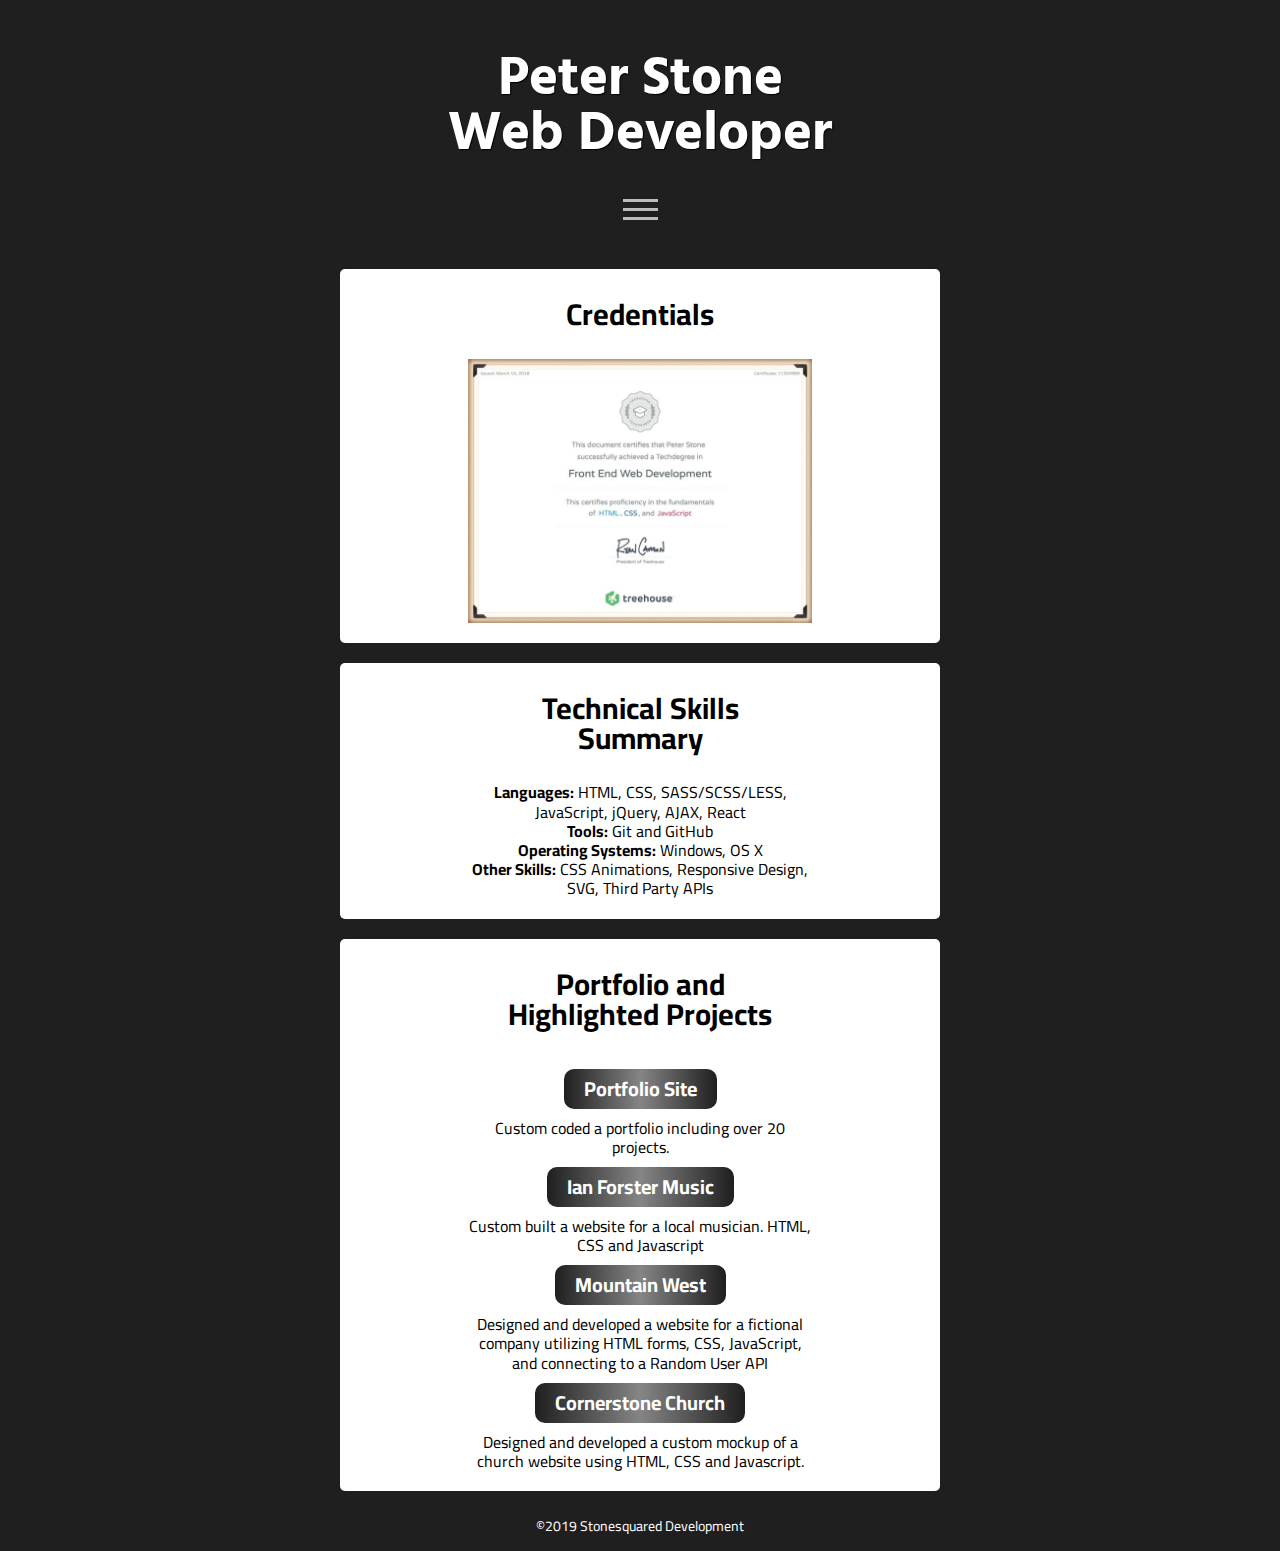
<file: index.html>
<!DOCTYPE html>
<html lang="en">
  <head>
    <link rel="stylesheet" type="text/css" href="css/index.css">
    <link href="https://fonts.googleapis.com/css?family=Archivo+Narrow|Asap|Cairo|Comfortaa|Hind+Siliguri|Maven+Pro|Signika" rel="stylesheet">
    <meta name="viewport" content="width=device-width, initial-scale=1">
    <title>Peter Stone - Resume</title>
  </head>
  <body>

    <header>
      <h1 id="heading">Peter Stone <br> Web Developer</h1>
      <nav>
        <a href="home.html">Home</a>
        <a href="about.html">About</a>
        <a href="http://www.stonesquareddevelopment.com" target="_blank">Portfolio</a>
        <a href="contact.html">Contact</a>
      </nav>
      <div id="nav-icon">
        <div class="bar1"></div>
        <div class="bar2"></div>
        <div class="bar3"></div>
      </div>
    </header>
<main>

  <section class="credentials card">
    <h2>Credentials</h2>
    <img src="images/techdegree.jpg" alt="Frontend Techdegree">
  </section>
  <section class="skills card">
    <h2>Technical Skills Summary</h2>
    <p><strong>Languages:</strong> HTML, CSS, SASS/SCSS/LESS, JavaScript, jQuery, AJAX, React</p>
    <p><strong>Tools:</strong> Git and GitHub</p>
    <p><strong>Operating Systems:</strong> Windows, OS X</p>
    <p><strong>Other Skills:</strong> CSS Animations, Responsive Design, SVG, Third Party APIs</p>
  </section>

  <section class="projects card">
    <h2>Portfolio and Highlighted Projects</h2>
    <h3><a href="http://www.stonesquareddevelopment.com" target="_blank">Portfolio Site</a></h3>
    	<p>Custom coded a portfolio including over 20 projects.</p>

    <h3><a href="http://www.ianforstermusic.com" target="_blank">Ian Forster Music</a></h3>
    <p>Custom built a website for a local musician. HTML, CSS and Javascript</p>

    <h3><a href="http://stonesquareddevelopment.com/mountain-west/" target="_blank">Mountain West</a></h3>
    	<p>Designed and developed a website for a fictional company utilizing HTML
        forms, CSS, JavaScript, and connecting to a Random User API</p>

    <h3><a href="http://www.stonesquareddevelopment.com/cornerstone-church" target="_blank">Cornerstone Church</a></h3>
    	<p>Designed and developed a custom mockup of a church website using HTML,
        CSS and Javascript.</p>
  </section>

</main>


    <script src="js/main.js"></script>

    <footer><a href="http://www.stonesquareddevelopment.com">&copy;2019 Stonesquared Development</a></footer>
  </body>
</html>
</file>
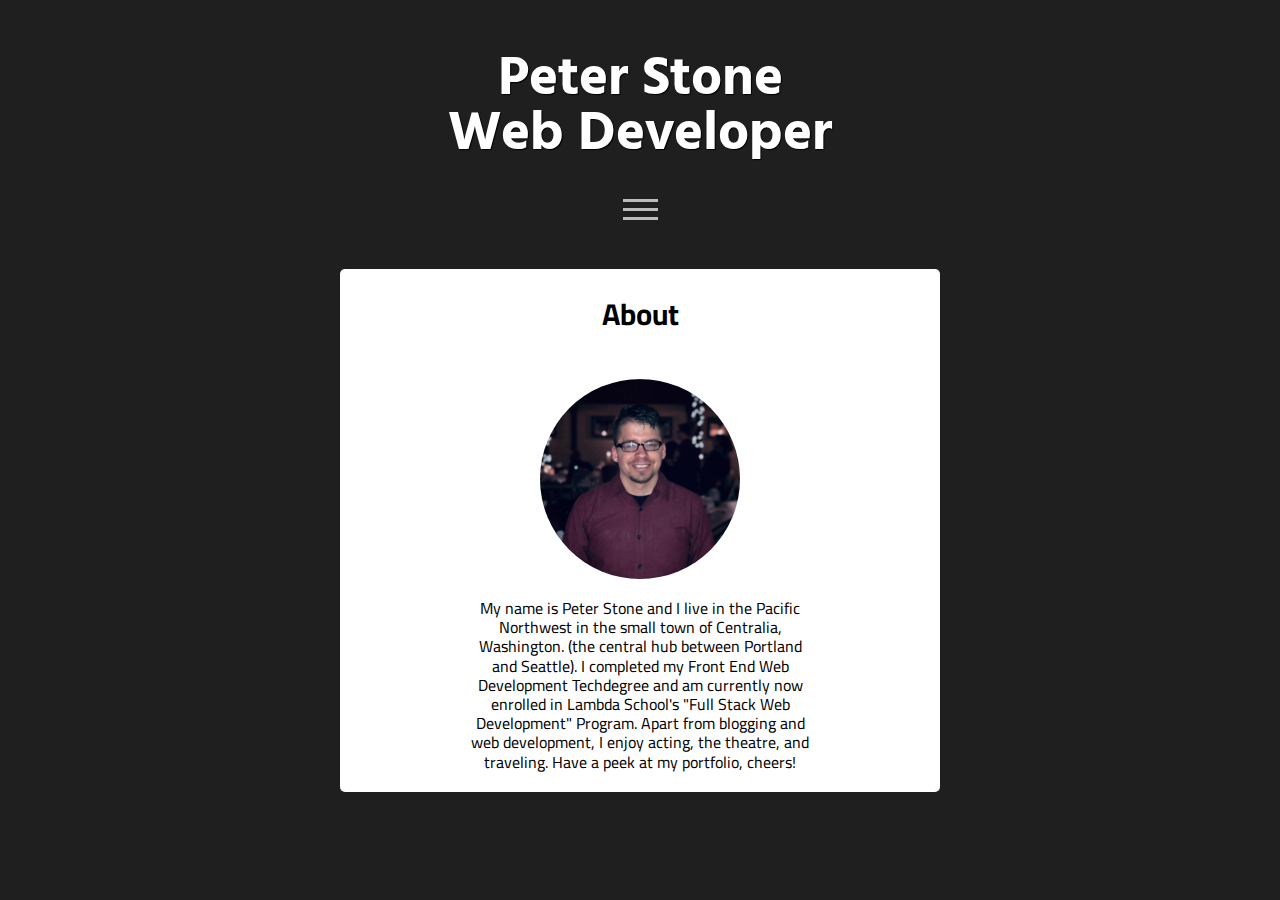
<file: about.html>
<!DOCTYPE html>
<html lang="en">
  <head>
    <link rel="stylesheet" type="text/css" href="css/index.css">
    <link href="https://fonts.googleapis.com/css?family=Archivo+Narrow|Asap|Cairo|Comfortaa|Hind+Siliguri|Maven+Pro|Signika" rel="stylesheet">
    <meta name="viewport" content="width=device-width, initial-scale=1">
    <title>Peter Stone - Resume</title>
  </head>
  <body>

    <header>
      <h1 id="heading">Peter Stone <br> Web Developer</h1>
      <nav>
        <a href="index.html">Home</a>
        <a href="about.html">About</a>
        <a href="http://www.stonesquareddevelopment.com" target="_blank">Portfolio</a>
        <a href="contact.html">Contact</a>
      </nav>
      <div id="nav-icon">
        <div class="bar1"></div>
        <div class="bar2"></div>
        <div class="bar3"></div>
      </div>
    </header>
<main>
  <section class="about card">
    <h2>About</h2>
    <img src="images/profilepic.jpg" alt="profile picture">
    <p>My name is Peter Stone and I live in the Pacific Northwest in the small
      town of Centralia, Washington. (the central hub between Portland and
      Seattle). I completed my Front End Web Development Techdegree and am currently now
      enrolled in Lambda School's "Full Stack Web Development" Program.
      Apart from blogging and web development, I enjoy acting, the
      theatre, and traveling. Have a peek at my portfolio, cheers!</p>
  </section>

</main>


    <script src="js/main.js"></script>
  </body>
</html>
</file>
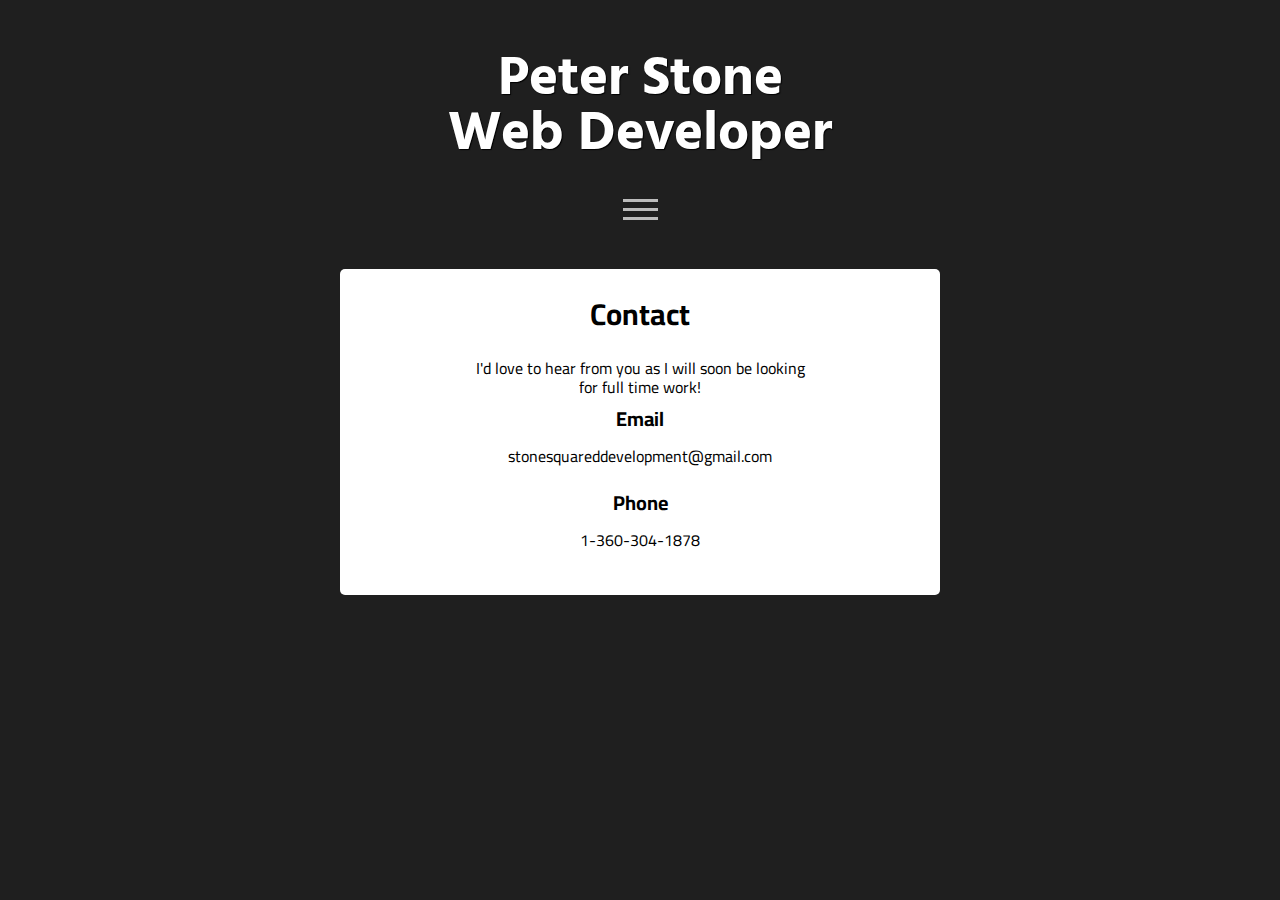
<file: contact.html>
<!DOCTYPE html>
<html lang="en">
  <head>
    <link rel="stylesheet" type="text/css" href="css/index.css">
    <link href="https://fonts.googleapis.com/css?family=Archivo+Narrow|Asap|Cairo|Comfortaa|Hind+Siliguri|Maven+Pro|Signika" rel="stylesheet">
    <meta name="viewport" content="width=device-width, initial-scale=1">
    <title>Peter Stone - Resume</title>
  </head>
  <body>

    <header>
      <h1 id="heading">Peter Stone <br> Web Developer</h1>
      <nav>
        <a href="index.html">Home</a>
        <a href="about.html">About</a>
        <a href="http://www.stonesquareddevelopment.com" target="_blank">Portfolio</a>
        <a href="contact.html">Contact</a>
      </nav>
      <div id="nav-icon">
        <div class="bar1"></div>
        <div class="bar2"></div>
        <div class="bar3"></div>
      </div>
    </header>
<main>
  <section class="about card">
    <h2>Contact</h2>
    <p>I'd love to hear from you as I will soon be looking for full time work!</p>
    <ul class="contact-list">
        <li class="contact-item"><p><strong>Email</strong></p><a class="contact-info" href="mailto:stonesquareddevelopment@gmail.com?subject=Hey%20There!">stonesquareddevelopment@gmail.com</a></li>
        <li class="contact-item"><p><strong>Phone</strong></p><a class="contact-info" href="tel:1-360-304-1878">1-360-304-1878</a></li>

      </ul>
  </section>

</main>


    <script src="js/main.js"></script>
  </body>
</html>
</file>
<file: css/index.css>
/* http://meyerweb.com/eric/tools/css/reset/
   v2.0 | 20110126
   License: none (public domain)
*/
html,
body,
div,
span,
applet,
object,
iframe,
h1,
h2,
h3,
h4,
h5,
h6,
p,
blockquote,
pre,
a,
abbr,
acronym,
address,
big,
cite,
code,
del,
dfn,
em,
img,
ins,
kbd,
q,
s,
samp,
small,
strike,
strong,
sub,
sup,
tt,
var,
b,
u,
i,
center,
dl,
dt,
dd,
ol,
ul,
li,
fieldset,
form,
label,
legend,
table,
caption,
tbody,
tfoot,
thead,
tr,
th,
td,
article,
aside,
canvas,
details,
embed,
figure,
figcaption,
footer,
header,
hgroup,
menu,
nav,
output,
ruby,
section,
summary,
time,
mark,
audio,
video {
  margin: 0;
  padding: 0;
  border: 0;
  font-size: 100%;
  vertical-align: baseline;
}
/* HTML5 display-role reset for older browsers */
article,
aside,
details,
figcaption,
figure,
footer,
header,
hgroup,
menu,
nav,
section {
  display: block;
}
body {
  line-height: 1;
}
ol,
ul {
  list-style: none;
}
blockquote,
q {
  quotes: none;
}
blockquote:before,
blockquote:after,
q:before,
q:after {
  content: '';
  content: none;
}
table {
  border-collapse: collapse;
  border-spacing: 0;
}
/* Set every element's box-sizing to border-box */
* {
  box-sizing: border-box;
}
html,
body {
  height: 100%;
  font-size: 62.5%;
  font-family: 'Cairo', sans-serif;
  padding: 2rem 0;
}
a {
  text-decoration: none;
  list-style-type: none;
  color: #000;
  transition: all 0.3s;
}
a:hover {
  transform: scale(1.1);
}
body {
  background-color: #1f1f1f;
}
main {
  display: flex;
  flex-direction: column;
  flex-wrap: null;
  justify-content: center;
  align-items: center;
}
.credentials img {
  width: 600px;
  max-width: 100%;
}
.about img {
  width: 200px;
  max-width: 100%;
  border-radius: 50%;
  margin: 2rem;
}
h1,
h2 {
  padding: 1rem;
  margin-bottom: 2rem;
  text-align: center;
}
h1 {
  font-size: 5.5rem;
  text-align: center;
  color: #fff;
  text-shadow: 1px 1px 1px black;
  font-family: 'Hind Siliguri', sans-serif;
}
h2 {
  font-size: 3rem;
}
h3 {
  font-size: 2rem;
  background: linear-gradient(to right, #1f1f1f, #858585, #1f1f1f);
  border-radius: 10px;
  padding: 1rem 2rem;
  margin: 1rem;
  transition: all 0.3s;
}
h3:hover {
  transform: scale(1.1);
}
h3 a {
  color: white;
}
p {
  font-size: 1.6rem;
  line-height: 1.2;
  text-align: center;
}
ul {
  line-height: 5rem;
}
li {
  margin: 1rem;
}
li p {
  font-size: 2rem;
}
li a {
  font-size: 1.6rem;
  display: block;
  width: 100%;
  text-align: center;
}
.card {
  width: 90%;
  max-width: 600px;
  background-color: #ffffff;
  border-radius: 5px;
  margin: 10px;
  padding: 2rem 10%;
  display: flex;
  flex-direction: column;
  flex-wrap: null;
  justify-content: center;
  align-items: center;
}
header {
  display: flex;
  flex-direction: column;
  flex-wrap: null;
  justify-content: null;
  align-items: center;
}
header #nav-icon {
  width: fit-content;
  margin: 0 auto;
  cursor: pointer;
  transform: translateY(-100%);
}
header nav {
  display: flex;
  flex-direction: row;
  flex-wrap: null;
  justify-content: space-around;
  align-items: null;
  margin-right: 0px;
  max-width: 700px;
  width: 100%;
}
@media (min-width: 600px) {
  header nav {
    width: 75%;
  }
}
header nav a {
  color: #1f1f1f;
  background-color: #ffffff;
  font-size: 1.6rem;
  border-radius: 5px;
  padding: 1rem 2rem;
}
nav {
  display: none;
  transition: all 0.7s;
  transform: translateY(-160%) scale(0.9);
  opacity: 0;
}
#heading {
  transition: all 0.7s;
}
.slide-down {
  display: flex;
  transform: translateY(-130%) scale(1);
  opacity: 1;
}
.slide-up {
  transform: translateY(-38%);
  opacity: 1;
}
.bar1,
.bar2,
.bar3 {
  width: 35px;
  height: 3px;
  background-color: #fff;
  opacity: 0.7;
  margin: 6px 0;
  transition: 0.4s;
}
.change .bar1 {
  -webkit-transform: rotate(-45deg) translate(-9px, 6px);
  transform: rotate(-45deg) translate(-6px, 3px);
}
.change .bar2 {
  opacity: 0;
}
.change .bar3 {
  -webkit-transform: rotate(45deg) translate(-8px, -8px);
  transform: rotate(45deg) translate(-8px, -8px);
}
footer {
  height: 5rem;
  color: #fff;
  text-align: center;
  font-size: 1.4rem;
  display: flex;
  flex-direction: row;
  flex-wrap: null;
  justify-content: center;
  align-items: center;
}
footer a {
  color: #fff;
}
/*# sourceMappingURL=index.css.map */
</file>
